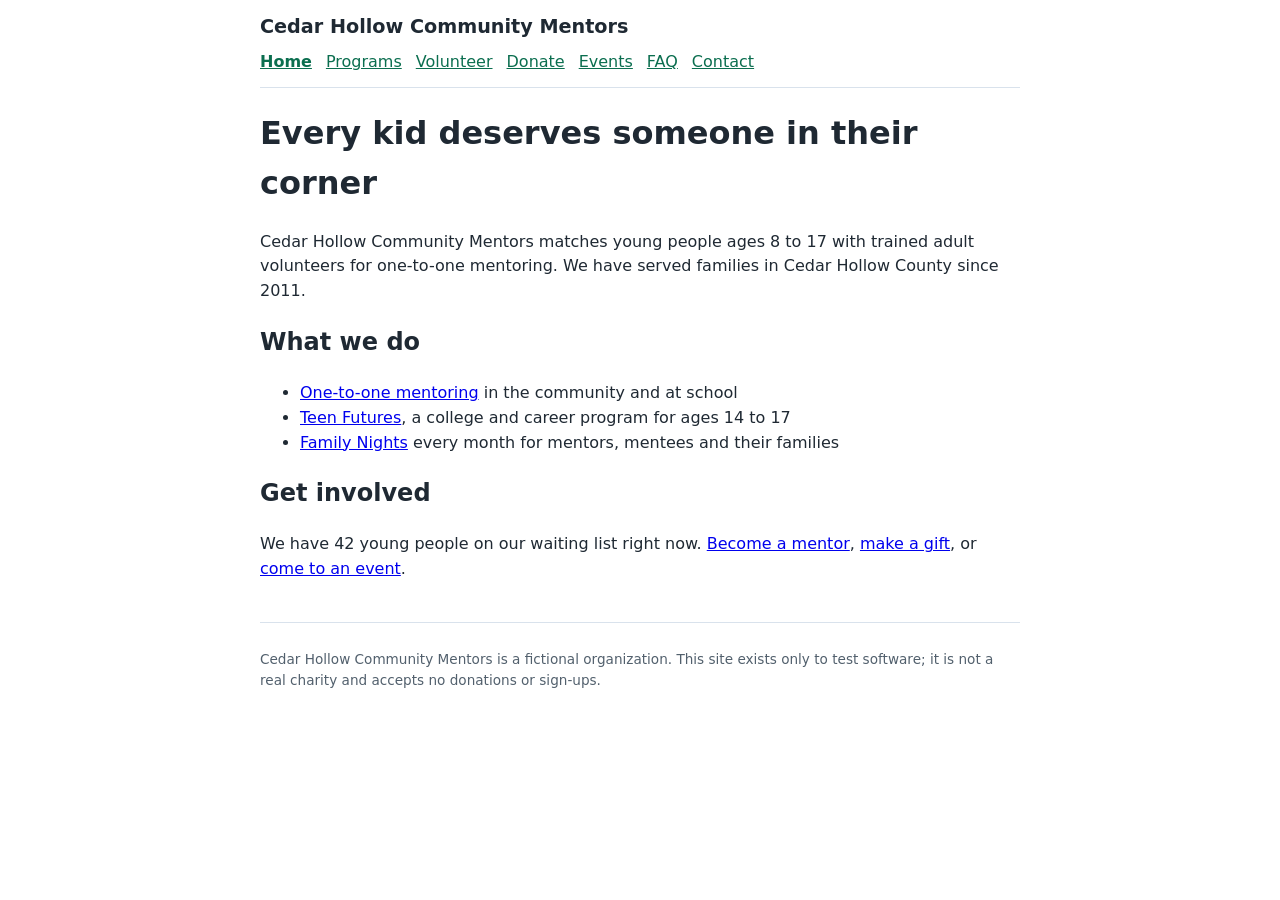
<file: index.html>
<!doctype html>
<html lang="en">
<head>
<meta charset="utf-8">
<meta name="viewport" content="width=device-width, initial-scale=1">
<meta name="robots" content="noindex">
<title>Home | Cedar Hollow Community Mentors</title>
<link rel="stylesheet" href="style.css">
</head>
<body>
<header><p class="brand">Cedar Hollow Community Mentors</p><nav><a href="index.html" aria-current="page">Home</a><a href="programs.html">Programs</a><a href="volunteer.html">Volunteer</a><a href="donate.html">Donate</a><a href="events.html">Events</a><a href="faq.html">FAQ</a><a href="contact.html">Contact</a></nav></header>
<main>
<h1>Every kid deserves someone in their corner</h1>
<p>Cedar Hollow Community Mentors matches young people ages 8 to 17 with trained adult volunteers for one-to-one mentoring. We have served families in Cedar Hollow County since 2011.</p>
<h2>What we do</h2>
<ul>
<li><a href="programs.html">One-to-one mentoring</a> in the community and at school</li>
<li><a href="programs.html#teen">Teen Futures</a>, a college and career program for ages 14 to 17</li>
<li><a href="programs.html#family">Family Nights</a> every month for mentors, mentees and their families</li>
</ul>
<h2>Get involved</h2>
<p>We have 42 young people on our waiting list right now. <a href="volunteer.html">Become a mentor</a>, <a href="donate.html">make a gift</a>, or <a href="events.html">come to an event</a>.</p>
</main>
<footer><p>Cedar Hollow Community Mentors is a fictional organization. This site exists only to test software; it is not a real charity and accepts no donations or sign-ups.</p></footer>
</body>
</html>
</file>
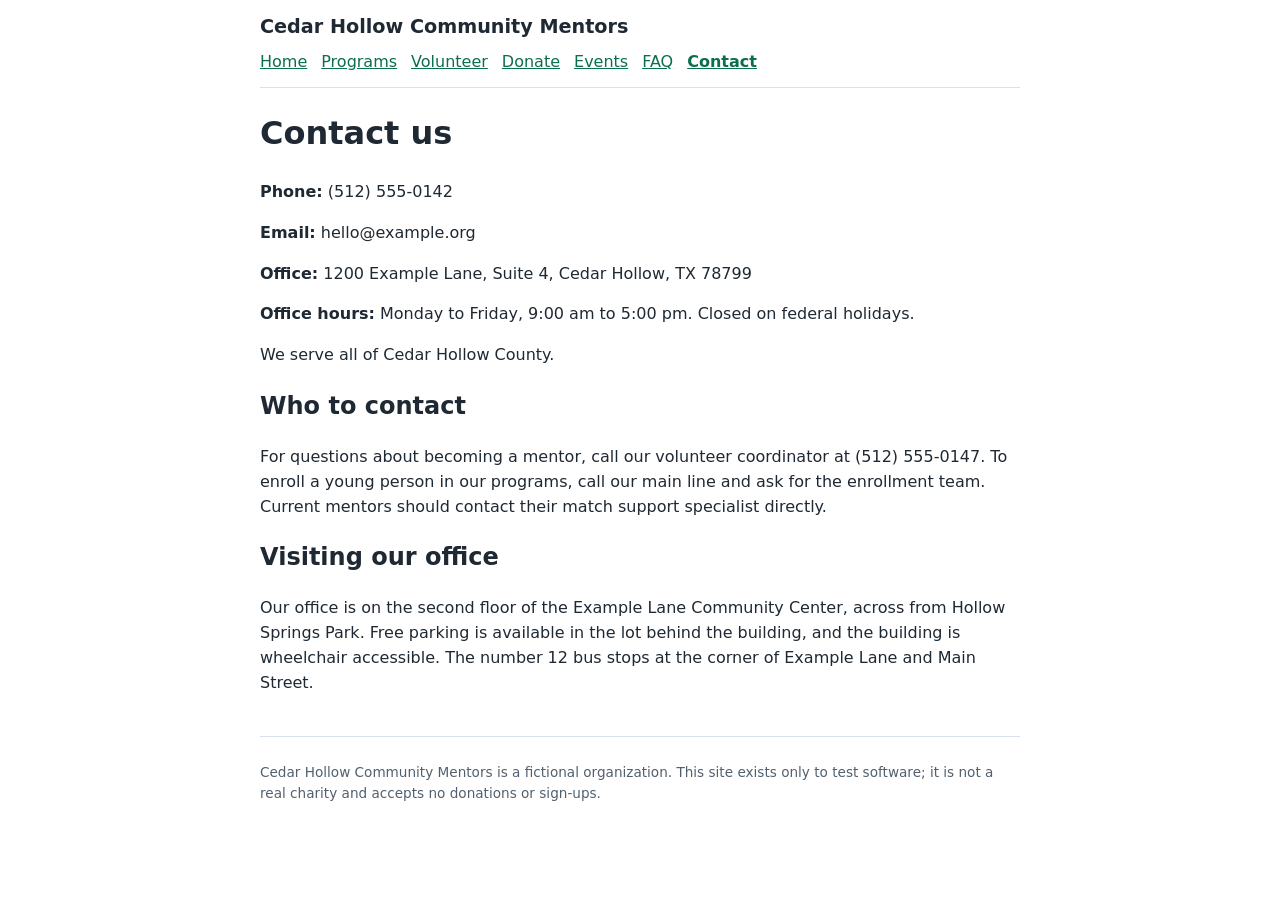
<file: contact.html>
<!doctype html>
<html lang="en">
<head>
<meta charset="utf-8">
<meta name="viewport" content="width=device-width, initial-scale=1">
<meta name="robots" content="noindex">
<title>Contact | Cedar Hollow Community Mentors</title>
<link rel="stylesheet" href="style.css">
</head>
<body>
<header><p class="brand">Cedar Hollow Community Mentors</p><nav><a href="index.html">Home</a><a href="programs.html">Programs</a><a href="volunteer.html">Volunteer</a><a href="donate.html">Donate</a><a href="events.html">Events</a><a href="faq.html">FAQ</a><a href="contact.html" aria-current="page">Contact</a></nav></header>
<main>
<h1>Contact us</h1>
<p><strong>Phone:</strong> (512) 555-0142</p>
<p><strong>Email:</strong> hello@example.org</p>
<p><strong>Office:</strong> 1200 Example Lane, Suite 4, Cedar Hollow, TX 78799</p>
<p><strong>Office hours:</strong> Monday to Friday, 9:00 am to 5:00 pm. Closed on federal holidays.</p>
<p>We serve all of Cedar Hollow County.</p>
<h2>Who to contact</h2>
<p>For questions about becoming a mentor, call our volunteer coordinator at (512) 555-0147. To enroll a young person in our programs, call our main line and ask for the enrollment team. Current mentors should contact their match support specialist directly.</p>
<h2>Visiting our office</h2>
<p>Our office is on the second floor of the Example Lane Community Center, across from Hollow Springs Park. Free parking is available in the lot behind the building, and the building is wheelchair accessible. The number 12 bus stops at the corner of Example Lane and Main Street.</p>
</main>
<footer><p>Cedar Hollow Community Mentors is a fictional organization. This site exists only to test software; it is not a real charity and accepts no donations or sign-ups.</p></footer>
</body>
</html>
</file>
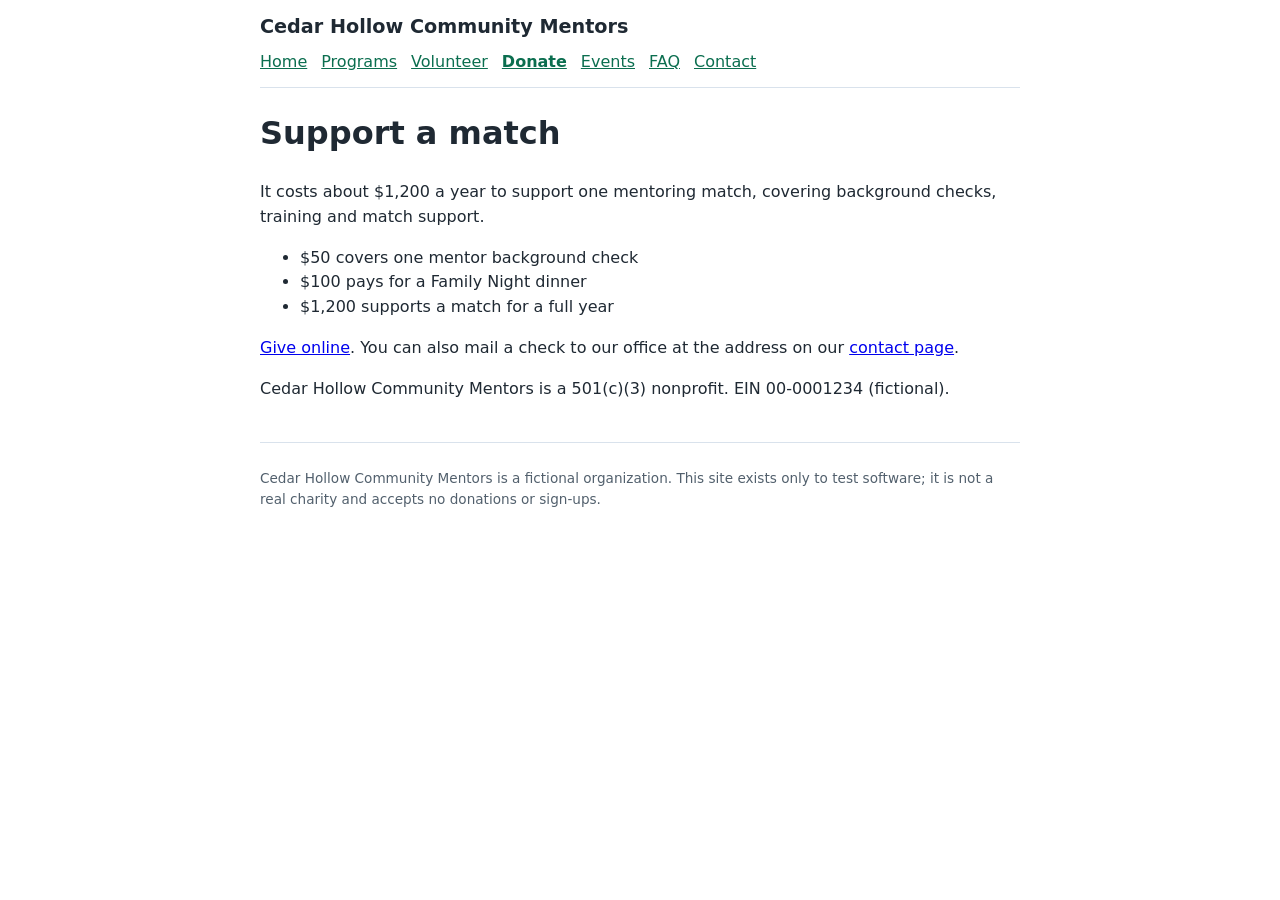
<file: donate.html>
<!doctype html>
<html lang="en">
<head>
<meta charset="utf-8">
<meta name="viewport" content="width=device-width, initial-scale=1">
<meta name="robots" content="noindex">
<title>Donate | Cedar Hollow Community Mentors</title>
<link rel="stylesheet" href="style.css">
</head>
<body>
<header><p class="brand">Cedar Hollow Community Mentors</p><nav><a href="index.html">Home</a><a href="programs.html">Programs</a><a href="volunteer.html">Volunteer</a><a href="donate.html" aria-current="page">Donate</a><a href="events.html">Events</a><a href="faq.html">FAQ</a><a href="contact.html">Contact</a></nav></header>
<main>
<h1>Support a match</h1>
<p>It costs about $1,200 a year to support one mentoring match, covering background checks, training and match support.</p>
<ul>
<li>$50 covers one mentor background check</li>
<li>$100 pays for a Family Night dinner</li>
<li>$1,200 supports a match for a full year</li>
</ul>
<p><a href="https://example.org/cedar-hollow/give">Give online</a>. You can also mail a check to our office at the address on our <a href="contact.html">contact page</a>.</p>
<p>Cedar Hollow Community Mentors is a 501(c)(3) nonprofit. EIN 00-0001234 (fictional).</p>
</main>
<footer><p>Cedar Hollow Community Mentors is a fictional organization. This site exists only to test software; it is not a real charity and accepts no donations or sign-ups.</p></footer>
</body>
</html>
</file>
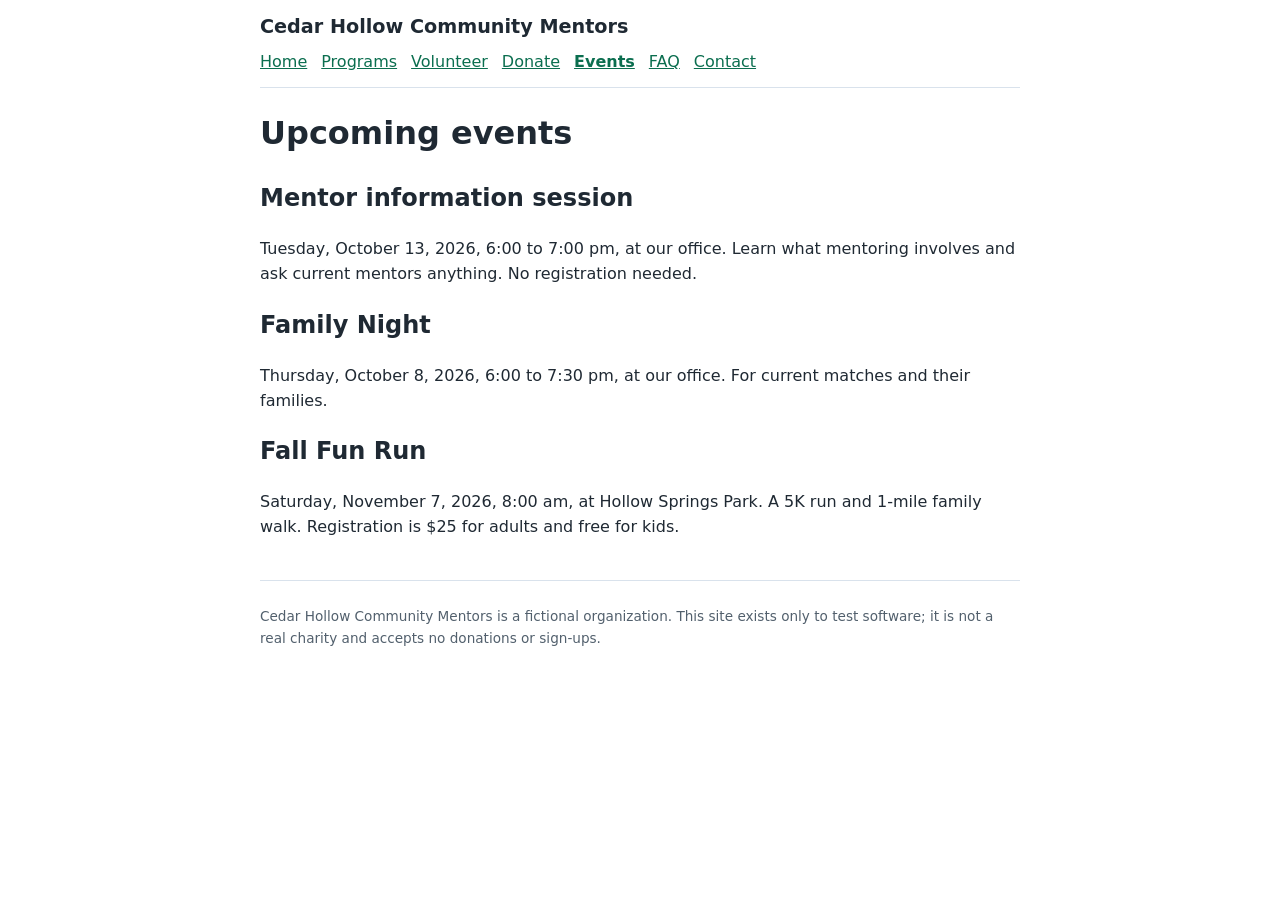
<file: events.html>
<!doctype html>
<html lang="en">
<head>
<meta charset="utf-8">
<meta name="viewport" content="width=device-width, initial-scale=1">
<meta name="robots" content="noindex">
<title>Events | Cedar Hollow Community Mentors</title>
<link rel="stylesheet" href="style.css">
</head>
<body>
<header><p class="brand">Cedar Hollow Community Mentors</p><nav><a href="index.html">Home</a><a href="programs.html">Programs</a><a href="volunteer.html">Volunteer</a><a href="donate.html">Donate</a><a href="events.html" aria-current="page">Events</a><a href="faq.html">FAQ</a><a href="contact.html">Contact</a></nav></header>
<main>
<h1>Upcoming events</h1>
<h2>Mentor information session</h2>
<p>Tuesday, October 13, 2026, 6:00 to 7:00 pm, at our office. Learn what mentoring involves and ask current mentors anything. No registration needed.</p>
<h2>Family Night</h2>
<p>Thursday, October 8, 2026, 6:00 to 7:30 pm, at our office. For current matches and their families.</p>
<h2>Fall Fun Run</h2>
<p>Saturday, November 7, 2026, 8:00 am, at Hollow Springs Park. A 5K run and 1-mile family walk. Registration is $25 for adults and free for kids.</p>
</main>
<footer><p>Cedar Hollow Community Mentors is a fictional organization. This site exists only to test software; it is not a real charity and accepts no donations or sign-ups.</p></footer>
</body>
</html>
</file>
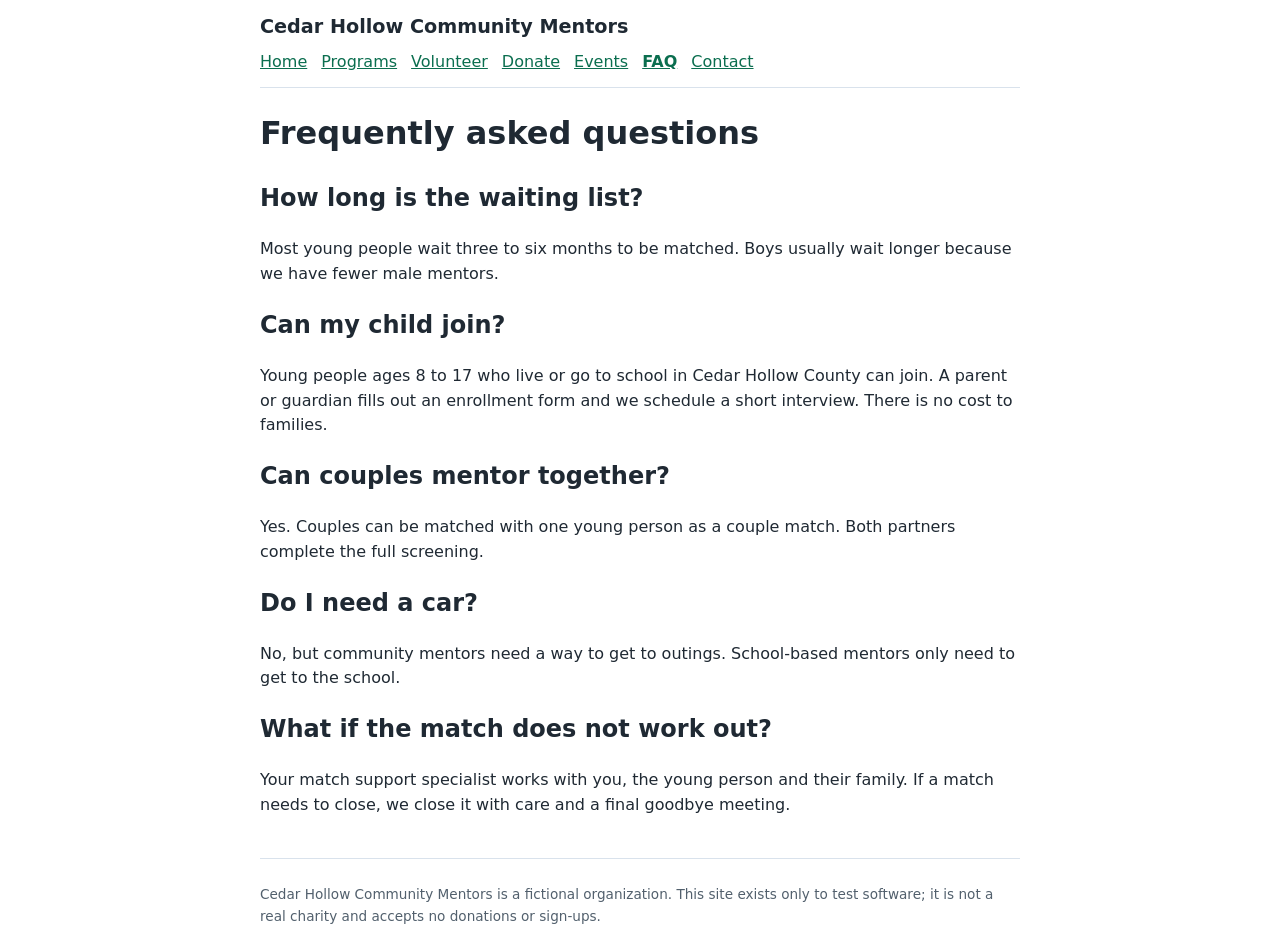
<file: faq.html>
<!doctype html>
<html lang="en">
<head>
<meta charset="utf-8">
<meta name="viewport" content="width=device-width, initial-scale=1">
<meta name="robots" content="noindex">
<title>FAQ | Cedar Hollow Community Mentors</title>
<link rel="stylesheet" href="style.css">
</head>
<body>
<header><p class="brand">Cedar Hollow Community Mentors</p><nav><a href="index.html">Home</a><a href="programs.html">Programs</a><a href="volunteer.html">Volunteer</a><a href="donate.html">Donate</a><a href="events.html">Events</a><a href="faq.html" aria-current="page">FAQ</a><a href="contact.html">Contact</a></nav></header>
<main>
<h1>Frequently asked questions</h1>
<h2>How long is the waiting list?</h2>
<p>Most young people wait three to six months to be matched. Boys usually wait longer because we have fewer male mentors.</p>
<h2>Can my child join?</h2>
<p>Young people ages 8 to 17 who live or go to school in Cedar Hollow County can join. A parent or guardian fills out an enrollment form and we schedule a short interview. There is no cost to families.</p>
<h2>Can couples mentor together?</h2>
<p>Yes. Couples can be matched with one young person as a couple match. Both partners complete the full screening.</p>
<h2>Do I need a car?</h2>
<p>No, but community mentors need a way to get to outings. School-based mentors only need to get to the school.</p>
<h2>What if the match does not work out?</h2>
<p>Your match support specialist works with you, the young person and their family. If a match needs to close, we close it with care and a final goodbye meeting.</p>
</main>
<footer><p>Cedar Hollow Community Mentors is a fictional organization. This site exists only to test software; it is not a real charity and accepts no donations or sign-ups.</p></footer>
</body>
</html>
</file>
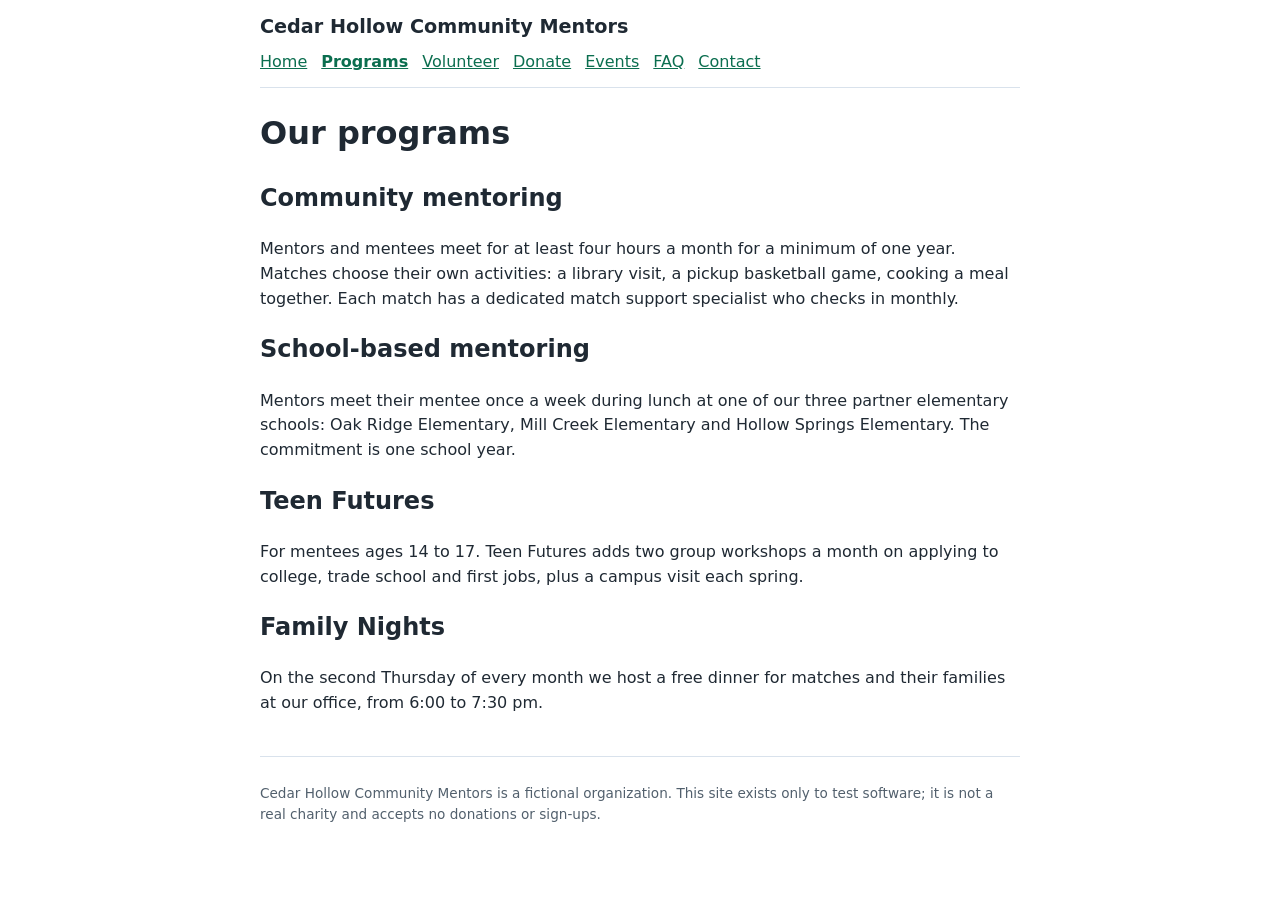
<file: programs.html>
<!doctype html>
<html lang="en">
<head>
<meta charset="utf-8">
<meta name="viewport" content="width=device-width, initial-scale=1">
<meta name="robots" content="noindex">
<title>Programs | Cedar Hollow Community Mentors</title>
<link rel="stylesheet" href="style.css">
</head>
<body>
<header><p class="brand">Cedar Hollow Community Mentors</p><nav><a href="index.html">Home</a><a href="programs.html" aria-current="page">Programs</a><a href="volunteer.html">Volunteer</a><a href="donate.html">Donate</a><a href="events.html">Events</a><a href="faq.html">FAQ</a><a href="contact.html">Contact</a></nav></header>
<main>
<h1>Our programs</h1>
<h2 id="community">Community mentoring</h2>
<p>Mentors and mentees meet for at least four hours a month for a minimum of one year. Matches choose their own activities: a library visit, a pickup basketball game, cooking a meal together. Each match has a dedicated match support specialist who checks in monthly.</p>
<h2 id="school">School-based mentoring</h2>
<p>Mentors meet their mentee once a week during lunch at one of our three partner elementary schools: Oak Ridge Elementary, Mill Creek Elementary and Hollow Springs Elementary. The commitment is one school year.</p>
<h2 id="teen">Teen Futures</h2>
<p>For mentees ages 14 to 17. Teen Futures adds two group workshops a month on applying to college, trade school and first jobs, plus a campus visit each spring.</p>
<h2 id="family">Family Nights</h2>
<p>On the second Thursday of every month we host a free dinner for matches and their families at our office, from 6:00 to 7:30 pm.</p>
</main>
<footer><p>Cedar Hollow Community Mentors is a fictional organization. This site exists only to test software; it is not a real charity and accepts no donations or sign-ups.</p></footer>
</body>
</html>
</file>
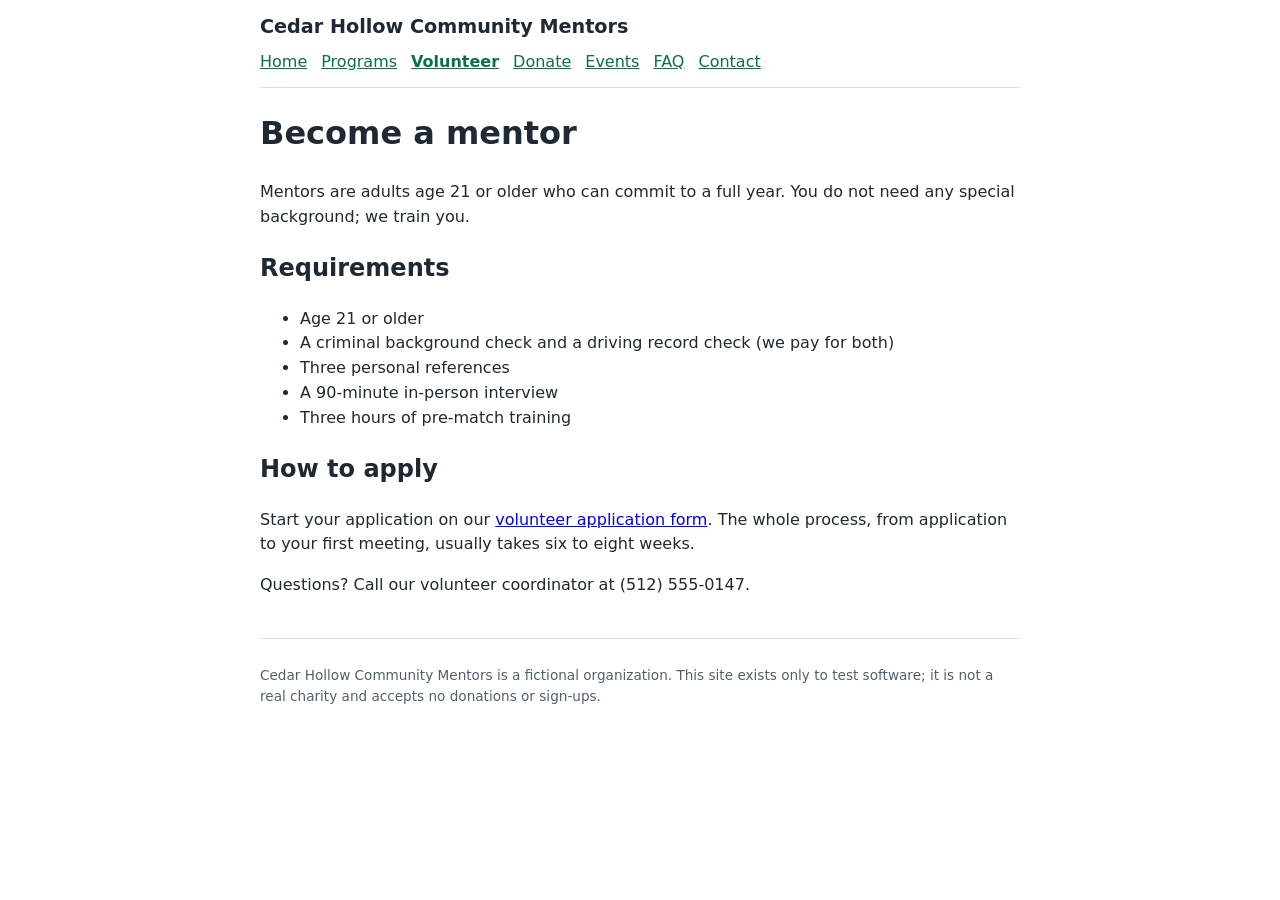
<file: volunteer.html>
<!doctype html>
<html lang="en">
<head>
<meta charset="utf-8">
<meta name="viewport" content="width=device-width, initial-scale=1">
<meta name="robots" content="noindex">
<title>Volunteer | Cedar Hollow Community Mentors</title>
<link rel="stylesheet" href="style.css">
</head>
<body>
<header><p class="brand">Cedar Hollow Community Mentors</p><nav><a href="index.html">Home</a><a href="programs.html">Programs</a><a href="volunteer.html" aria-current="page">Volunteer</a><a href="donate.html">Donate</a><a href="events.html">Events</a><a href="faq.html">FAQ</a><a href="contact.html">Contact</a></nav></header>
<main>
<h1>Become a mentor</h1>
<p>Mentors are adults age 21 or older who can commit to a full year. You do not need any special background; we train you.</p>
<h2>Requirements</h2>
<ul>
<li>Age 21 or older</li>
<li>A criminal background check and a driving record check (we pay for both)</li>
<li>Three personal references</li>
<li>A 90-minute in-person interview</li>
<li>Three hours of pre-match training</li>
</ul>
<h2>How to apply</h2>
<p>Start your application on our <a href="https://example.org/cedar-hollow/volunteer-application">volunteer application form</a>. The whole process, from application to your first meeting, usually takes six to eight weeks.</p>
<p>Questions? Call our volunteer coordinator at (512) 555-0147.</p>
</main>
<footer><p>Cedar Hollow Community Mentors is a fictional organization. This site exists only to test software; it is not a real charity and accepts no donations or sign-ups.</p></footer>
</body>
</html>
</file>
<file: style.css>
body{font-family:system-ui,sans-serif;max-width:760px;margin:0 auto;padding:0 16px;line-height:1.55;color:#1f2933}
header{border-bottom:1px solid #d9e2ec;padding:12px 0}.brand{font-weight:700;font-size:1.2rem;margin:0 0 8px}
nav a{margin-right:14px;color:#0b6e4f}nav a[aria-current]{font-weight:700}
footer{border-top:1px solid #d9e2ec;margin-top:40px;padding:12px 0;font-size:.85rem;color:#52606d}
</file>
